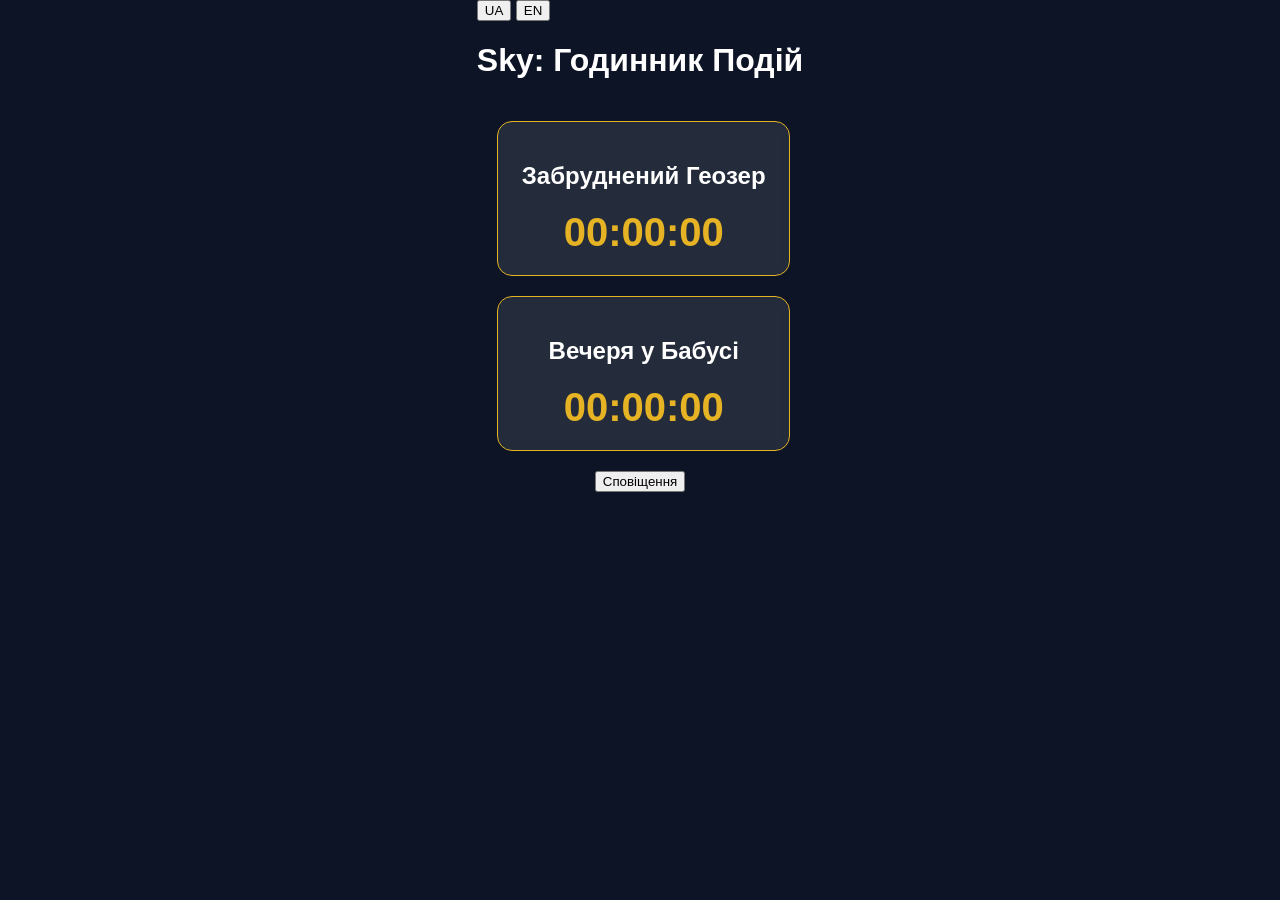
<file: 5/index.html>
<!DOCTYPE html>
<html lang="uk">
<head>
    <meta charset="UTF-8">
    <meta name="viewport" content="width=device-width, initial-scale=1.0">
    <title>Sky Clock UA | Час Скай</title>
    <link rel="stylesheet" href="style.css">
    <link rel="icon" href="favicon.ico" type="image/x-icon">
    <!-- Мета-теги для обкладинки (Open Graph) -->
    <meta property="og:title" content="Sky Clock UA - Твій провідник у світі Світла">
    <meta property="og:description" content="Розклад подій Sky: Children of the Light українською мовою.">
    <meta property="og:image" content="cover.jpg">
    <meta property="og:url" content="https://your-site.netlify.app">

   <link rel="stylesheet" href="style.css">
   <script src="script.js"></script>
</head>
<body class="loading">
    <div id="preloader">
        <div class="spinner"></div>
    </div>

    <header>
        <div class="lang-switch">
            <button onclick="setLanguage('uk')">UA</button>
            <button onclick="setLanguage('en')">EN</button>
        </div>
        <h1 id="main-title">Sky: Годинник Подій</h1>
    </header>

    <main>
        <div class="clock-container">
            <div class="event-card" id="geyser">
                <h2 class="event-name" data-key="geyser">Геозер</h2>
                <div class="timer" id="timer-geyser">00:00:00</div>
            </div>
            <div class="event-card" id="grandma">
                <h2 class="event-name" data-key="grandma">Бабуся</h2>
                <div class="timer" id="timer-grandma">00:00:00</div>
            </div>
        </div>

        <button id="memory-btn" class="mobile-only" onclick="showMemory()" data-key="memory_btn">Викликати спогад</button>
    </main>

    <div id="notification-status">
        <button onclick="requestNotifications()" data-key="notify_btn">Увімкнути сповіщення</button>
    </div>

    <script src="script.js"></script>
</body>
</html>
</file>
<file: 5/style.css>
:root {
    --main-bg: #0c1425;
    --gold: #e6b325;
    --sky-blue: #87ceeb;
}

body {
    background: var(--main-bg);
    color: white;
    font-family: 'Segoe UI', sans-serif;
    margin: 0;
    display: flex;
    flex-direction: column;
    align-items: center;
    transition: background 0.5s;
}

.clock-container {
    display: grid;
    grid-template-columns: repeat(auto-fit, minmax(280px, 1fr));
    gap: 20px;
    padding: 20px;
    width: 90%;
}

.event-card {
    background: rgba(255, 255, 255, 0.1);
    border: 1px solid var(--gold);
    border-radius: 15px;
    padding: 20px;
    text-align: center;
    backdrop-filter: blur(5px);
}

.timer {
    font-size: 2.5rem;
    font-weight: bold;
    color: var(--gold);
}

/* Мобільні налаштування */
@media (max-width: 600px) {
    .mobile-only { display: block; }
    .timer { font-size: 2rem; }
}

.mobile-only {
    display: none;
    margin-top: 30px;
    padding: 15px 30px;
    background: var(--gold);
    border: none;
    border-radius: 25px;
    font-weight: bold;
}
</file>
